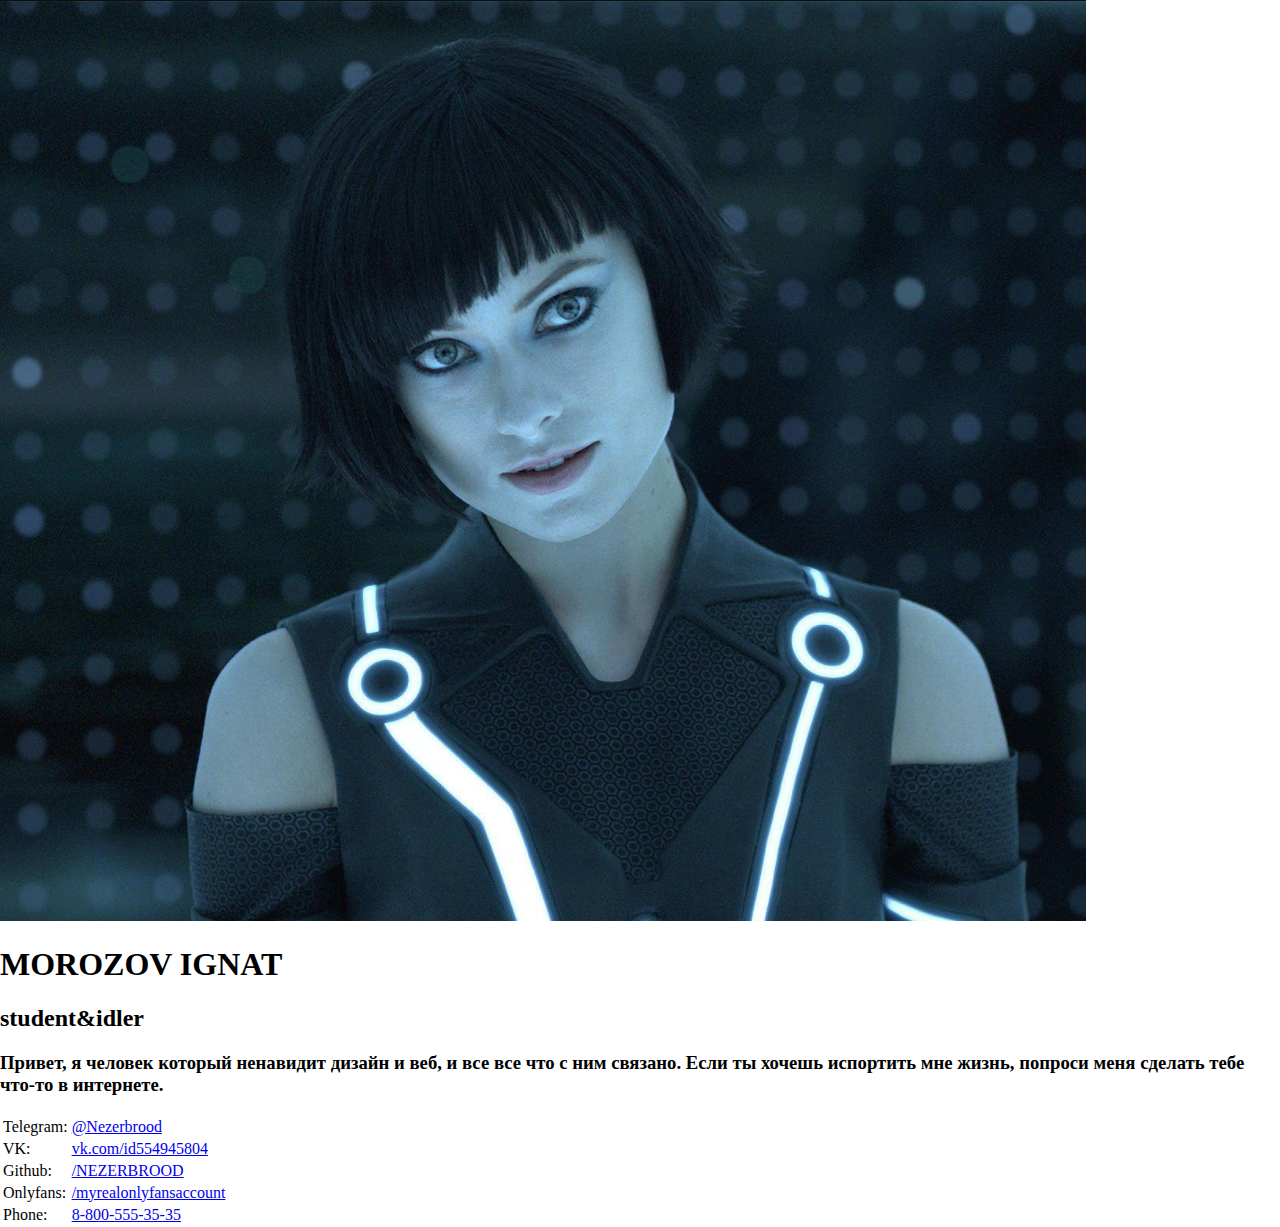
<file: index.htm>
<!doctype html>
<html>
<head>
	<link rel="stylesheet" href="styles.css">
	<meta charset="utf-8">
	<title>Документ без названия</title>
	<style>
    body {
        height: 100%;
        margin: 0;
        padding: 0;
    }
  </style>
</head>
<body class="body">
	<div class="card">
		<img class="card-photo" src = "/images/photo.PNG" alt="pages not found">
		<div class ="text_block">
			<h1 class = "name" font: aria->MOROZOV IGNAT</h1>
			<h2 class = "shit">student&idler</h2>
			<h3 class = "someshit">Привет, я человек который ненавидит дизайн и веб, и все все что с ним связано. Если ты хочешь испортить мне жизнь, попроси меня сделать тебе что-то в интернете.</h3>
		</div>
		<div class="contacts">
			<table class = "table">
				<tr><td>Telegram: </td><td class = "tableinfo"><a href="https://t.me/username"> @Nezerbrood</a></td></tr>
				<tr><td>VK: </td><td class = "tableinfo"><a href="https://vk.com/id554945804"> vk.com/id554945804</a></td></tr>
				<tr><td>Github: </td><td class = "tableinfo"><a href="https://github.com/Nezerbrood"> /NEZERBROOD</a></td></tr>
				<tr><td>Onlyfans: </td><td class = "tableinfo"><a href="https://www.youtube.com/watch?v=dQw4w9WgXcQ&ab_channel=RickAstleyVEVO"> /myrealonlyfansaccount</a></td></tr>
				<tr><td>Phone: </td><td class = "tableinfo"><a href="88005553535"> 8-800-555-35-35</a></td></tr>
			</table>
		</div>
	</div>
	<div class="main_block">
		
	</div>
</body>
</html>
</file>
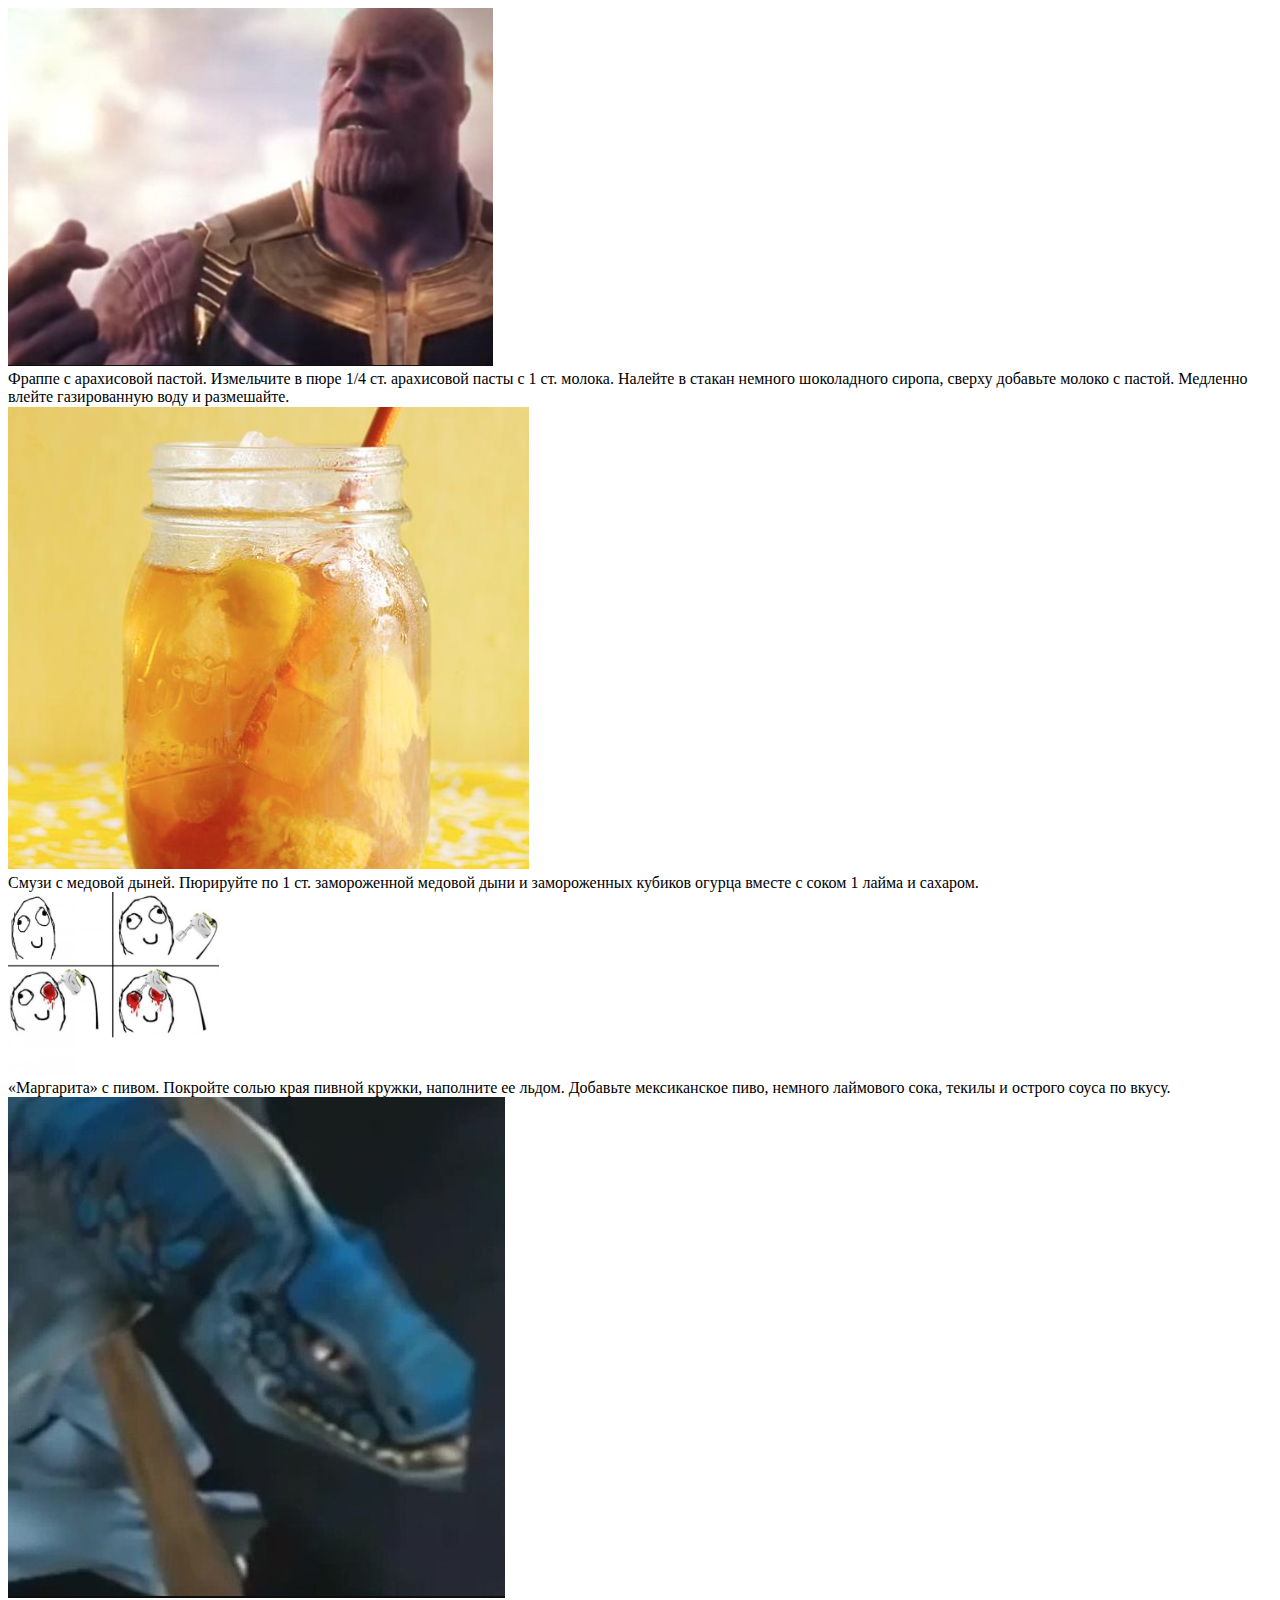
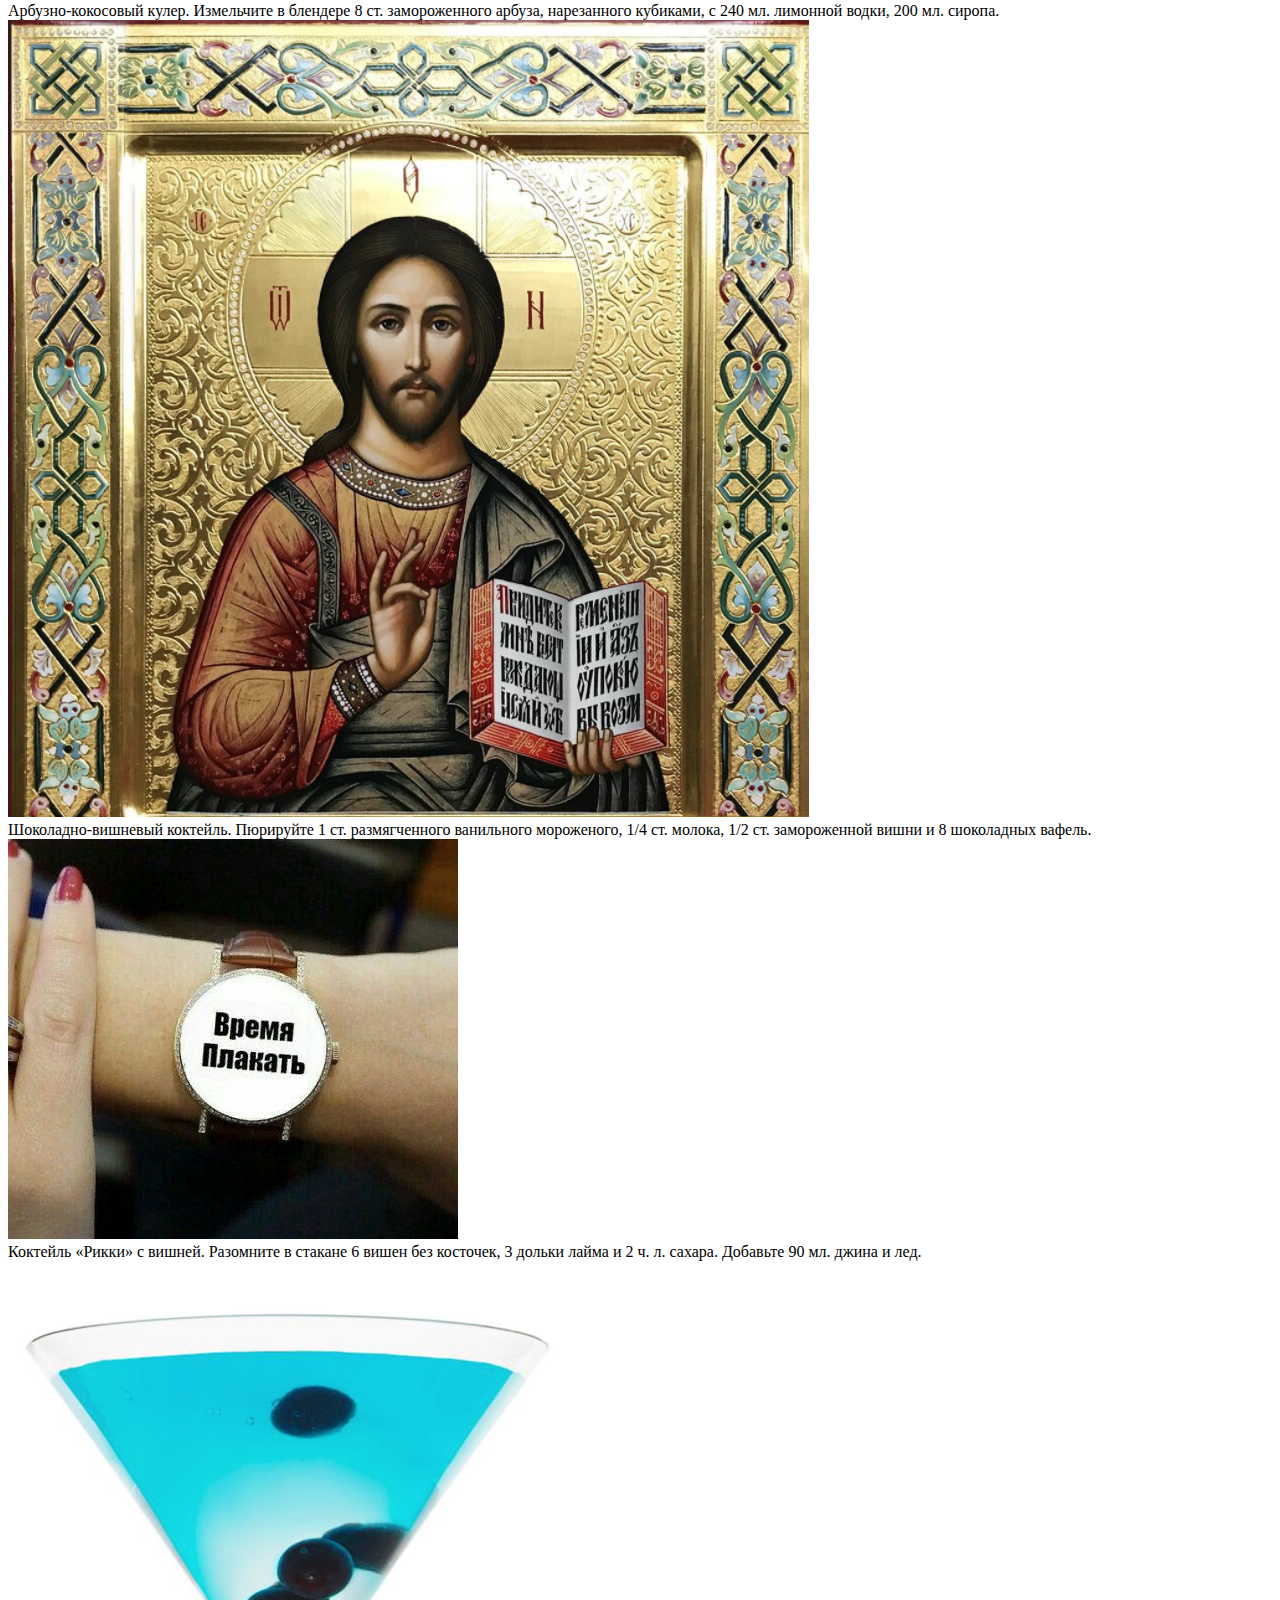
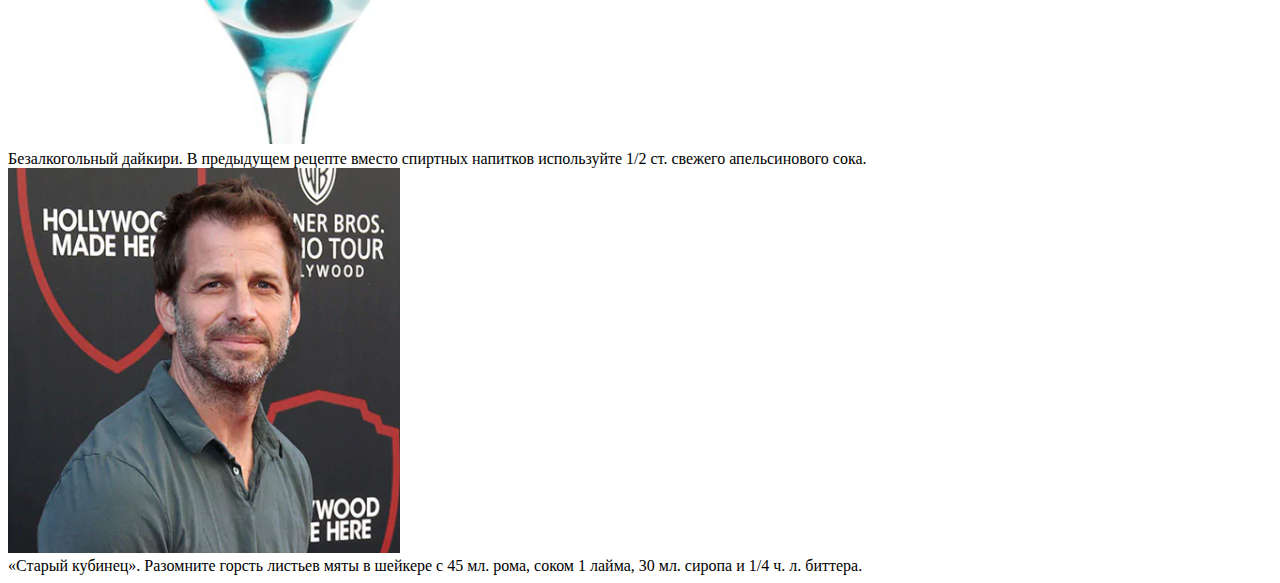
<file: cards.html>
<!doctype html>
<html>
<head>
<meta charset="utf-8">
<title>cards</title>
<link href="styles.css" rel="stylesheet" type="text/css">
</head>

<body >
	<div class = "cardlist">
		<div class = "cardline">
			<div class = cardtype1 > 
				<img class="card-drink1" src="images/drink1.PNG" alt="pages not found">
				<div class = "text_drink1">
				Фраппе с арахисовой пастой. Измельчите в пюре 1/4 ст. арахисовой пасты с 1 ст. молока. Налейте в стакан немного шоколадного сиропа, сверху добавьте молоко с пастой. Медленно влейте газированную воду и размешайте.
				</div>
			</div>
			<div class = cardtype2 >
				<img class="card-drink2" src="images/drink2.PNG" alt="pages not found">
				<div class = "text_drink2">
					Смузи с медовой дыней. Пюрируйте по 1 ст. замороженной медовой дыни и замороженных кубиков огурца вместе с соком 1 лайма и сахаром.
				
				</div>
			</div>
		</div>
		<div class="cardline">
			<div class = cardtype3 
				 ><img src="images/drink3.PNG" alt="pages not found" height="183" class="card-drink3">
				<div class = "text_drink3">
					«Маргарита» с пивом. Покройте солью края пивной кружки, наполните ее льдом. Добавьте мексиканское пиво, немного лаймового сока, текилы и острого соуса по вкусу. 
				</div>
			</div>
			<div class = cardtype4 >
			  <img class="card-drink4" src="images/drink4.PNG" alt="pages not found">
				<div class = "text_drink4">
					Арбузно-кокосовый кулер. Измельчите в блендере 8 ст. замороженного арбуза, нарезанного кубиками, с 240 мл. лимонной водки, 200 мл. сиропа.
				</div>
			</div>
		</div>
		<div class = "cardline">
			<div class = cardtype1 > 
				<img class="card-drink1" src="images/drink5.PNG" alt="pages not found">
				<div class = "text_drink1">
				Шоколадно-вишневый коктейль. Пюрируйте 1 ст. размягченного ванильного мороженого, 1/4 ст. молока, 1/2 ст. замороженной вишни и 8 шоколадных вафель. 
				</div>
			</div>
			<div class = cardtype2 >
				<img class="card-drink2" src="images/drink6.PNG" alt="pages not found">
				<div class = "text_drink2">
				Коктейль «Рикки» с вишней. Разомните в стакане 6 вишен без косточек, 3 дольки лайма и 2 ч. л. сахара. Добавьте 90 мл. джина и лед.
				</div>
			</div>
		</div>
		<div class="cardline">
			<div class = cardtype3 
				 ><img class="card-drink3" src="images/drink7.PNG" alt="pages not found">
				<div class = "text_drink3">
				Безалкогольный дайкири. В предыдущем рецепте вместо спиртных напитков используйте 1/2 ст. свежего апельсинового сока.
				</div>
			</div>
			<div class = cardtype4 >
				<img class="card-drink4" src="images/drink8.PNG" alt="pages not found">
				<div class = "text_drink4">
				«Старый кубинец». Разомните горсть листьев мяты в шейкере с 45 мл. рома, соком 1 лайма, 30 мл. сиропа  и 1/4 ч. л. биттера.
				</div>
			</div>
		</div>
	</div>
	
</body>
</html>
</file>
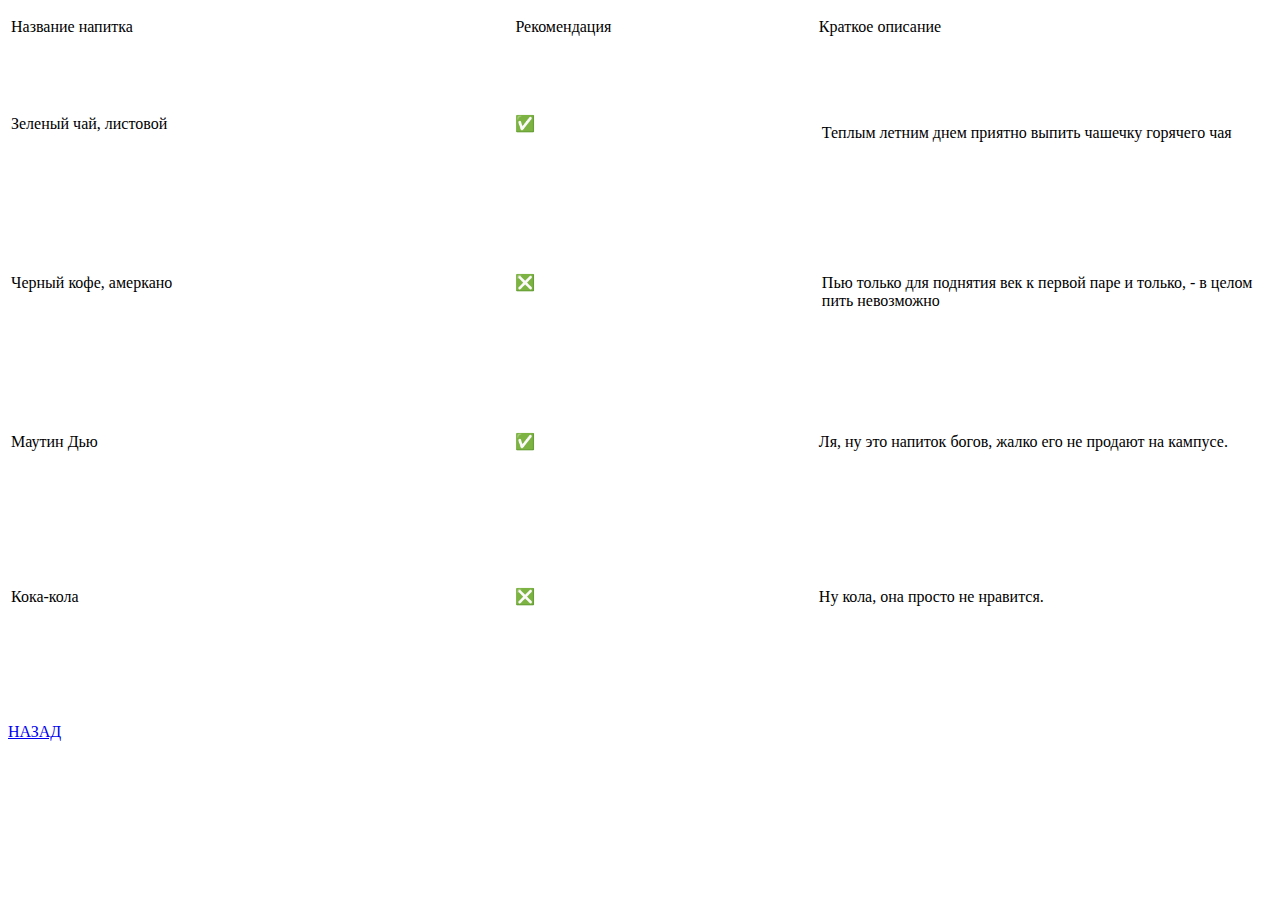
<file: drinks.html>
<!doctype html>
<html>
<head>
<meta charset="utf-8">
<title>cards</title>
<link href="styles.css" rel="stylesheet" type="text/css">
</head>

<body >
	<div class = "drinklist">
		<table class = "table">
  			<tr>
    			<td width="40%" height="31">Название напитка</td>
				<td width="24%">Рекомендация</td>
				<td width="36%"> Краткое описание</td>
  			</tr>
  			<tr>
  			  <td height="155">Зеленый чай, листовой</td>
  			  <td> ✅</td>
  			  <td><table>
  			    <tbody>
  			      <tr>
  			        <td><br>
  			          Теплым летним днем приятно выпить чашечку горячего чая</td>
		          </tr>
		        </tbody>
		      </table></td>
		  </tr>
  			<tr>
  			  <td height="155">Черный кофе, амеркано</td>
  			  <td>❎</td>
  			  <td><table>
  			    <tbody>
  			      <tr>
  			        <td><br>
  			          Пью только для поднятия век к первой паре и только, - в целом пить невозможно</td>
		          </tr>
		        </tbody>
		      </table></td>
		  </tr>
  			<tr>
  			  <td height="155">Маутин Дью</td>
  			  <td>✅</td>
  			  <td>Ля, ну это напиток богов, жалко его не продают на кампусе.</td>
		  </tr>
  			<tr>
  			  <td height="147">Кока-кола</td>
  			  <td>❎</td>
  			  <td>Ну кола, она просто не нравится.</td>
			</tr>
		</table>
		<blockquote>&nbsp;	</blockquote>
</div>
	<a class = "back_link" href = "index.htm">
	НАЗАД
	</a>
	
</body>
</html>
</file>
<file: styles.css>
/* CSS Document */
</file>
